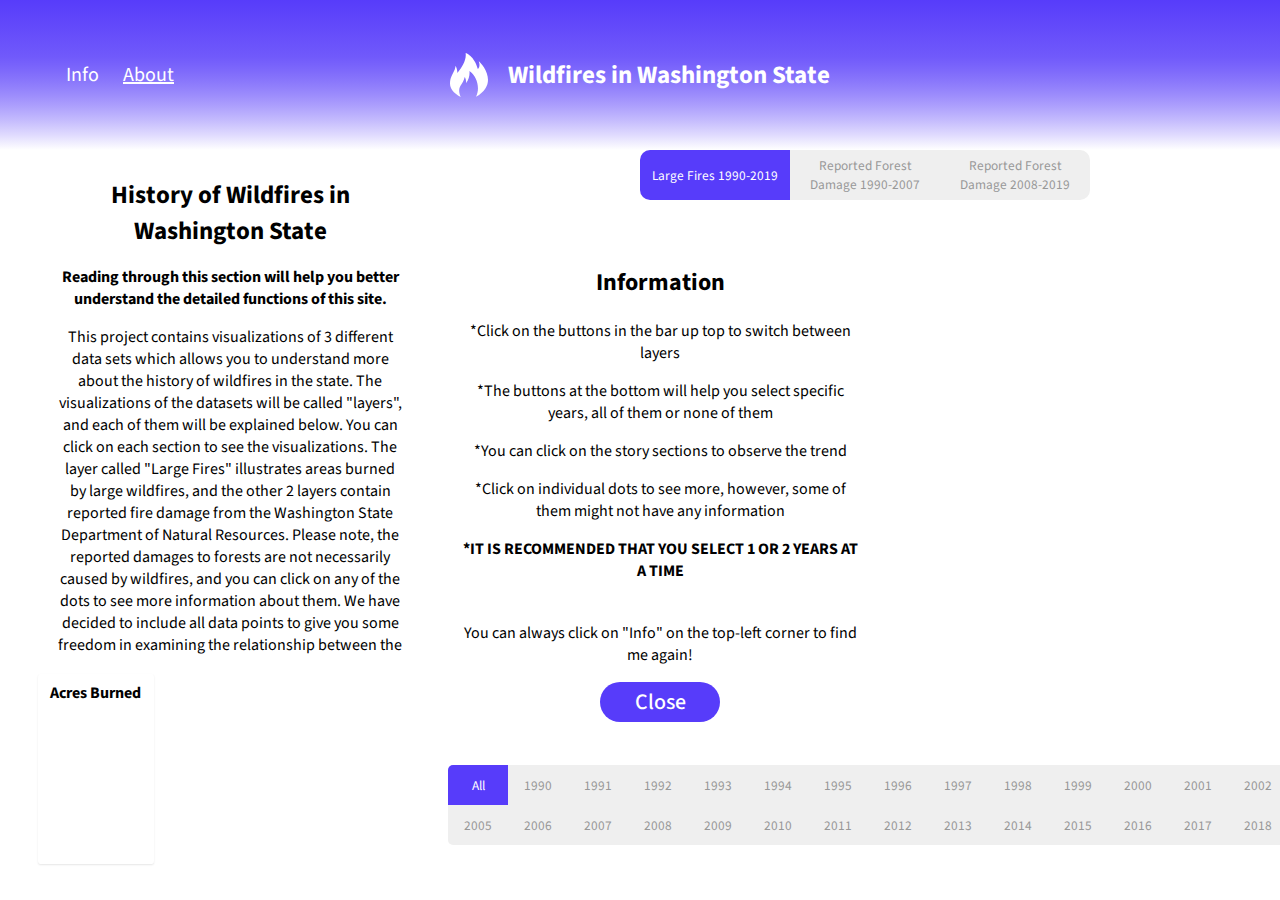
<file: index.html>
<!DOCTYPE html>
<html>
<head>
    <meta charset="utf-8">
    <title>Wildfires in Washington State</title>
    <meta name="viewport" content="initial-scale=1.0, width=device-width" />
    <link href="https://api.mapbox.com/mapbox-gl-js/v2.8.1/mapbox-gl.css" rel="stylesheet">
    <script src="https://api.mapbox.com/mapbox-gl-js/v2.8.1/mapbox-gl.js"></script>
    <link rel="stylesheet" href="css/index.css">
    <link rel="preconnect" href="https://fonts.googleapis.com">
    <link rel="preconnect" href="https://fonts.gstatic.com" crossorigin>
    <link href="https://fonts.googleapis.com/css2?family=Source+Sans+Pro:wght@500&display=swap" rel="stylesheet">
</head>  
<body>
    <section id="main">
    <div id="map"></div>
    </section>
    <!--Header Section-->
    <div class="header">
    <div class="links">
        <button class="info-btn" onclick="showInfo()">Info</button>
        <a href='about_us.html'>About</a>
    </div>
    <div class="header-container">
        <img class='fire-icon' src='imgs/fire.svg'/></img>
        <h1>Wildfires in Washington State</h1>
    </div>
    </div>
    <div class="info-popup">
      <h2>Information</h2>
      <p>*Click on the buttons in the bar up top to switch between layers</p>
      <p>*The buttons at the bottom will help you select specific years, all of them or none of them</p>
      <p>*You can click on the story sections to observe the trend</p>
      <p>*Click on individual dots to see more, however, some of them might not have any information</p>
      <p><strong>*IT IS RECOMMENDED THAT YOU SELECT 1 OR 2 YEARS AT A TIME</strong></p>
      <p class="find-info">You can always click on "Info" on the top-left corner to find me again!</p>
      <button class="close-btn" onclick="closeInfo()">Close</button>
    </div>
    <div id="left-bar">
      <div id="story">
    <section class="intro-sec">
      <h1 class="story-head">History of Wildfires in Washington State</h1>
        <p class="story-text"> <strong>Reading through this section will help you better
            understand the detailed functions of this site.</strong></p>
        <p class="story-text">This project contains visualizations of 3 different data sets which allows you to
            understand more about the history of wildfires in the state. The visualizations of the
            datasets will be called "layers", and each of them will be explained below. You can
            click on each section to see the visualizations. The layer called "Large Fires" illustrates
            areas burned by large wildfires, and the other 2 layers contain reported fire damage
            from the Washington State Department of Natural Resources. Please note, the reported
            damages to forests are not necessarily caused by wildfires, and you can click on
            any of the dots to see more information about them. We have decided to include all data
            points to give you some freedom in examining the relationship between the datasets.
          </p>
          <p class="story-text">If you want to see some examples, you find them on our github page:
            <button class="git-btn">
              <a id="git-link" href='https://github.com/Frostycs/wildfires_project'>Github</a>
            </button>
          </p>
    </section>
    <section id="s1" class="story-sec" onclick="playSection1()">
          <h3 class="story-head">Large Fires In The state From 1990 To 2019</h3>
          <p class="story-text">The Washington State large fires data set is acquired from WADNR
            collected by Washington State Department of Natural Resources.You can interact with the
            buttons to see the data points recorded in this specific data set, or compare with others.
            The green areas represent areas that were affected by large wildfires.
          </p>
    </section>
    <section id="s2" class="story-sec" onclick="playSection2()">
          <h3 class="story-head">Reported Forest Damage 1990-2007</h3>
          <p class="story-text">The most intense areas where we have the most acres burned by fires
            in Washington seem focused near its border with Canada and Idaho, the center, and all
            along the coast of Washington but are noticeably less intense than those that seem to
            take place in the east and the interior from 1990 to 1992.</p>
          <p class="story-text">From 1992 to 1994 there seems to be an increase in the acres burned
            by fires in the interior. It stagnated like this until 1996.</p>
          <p class="story-text">From 1996 to 1998 while we do see a partial decrease in fires in the
             interior, we see larger fires break out along Washington's border with Canada and Idaho.</p>
          <p class="story-text">We see an increase in the number of acres burned and the incidences
             in the interior and along the borders to the east and the west coast from 1998 to 2000
             and remains consistent until 2002 from 2002 to 2005 we see a large increase of fires
             and the acres burned focused in the center and the border between Canada, Washington,
             and Idaho.</p>
    </section>
    <section id="s3" class="story-sec" onclick="playSection3()">
          <h3 class="story-head">Reported Fire Damage 2008-2019</h3>
          <p class="story-text">Similarly, the dots for the fire damage between 2008-2019 layer
            represent the number of acres burned from a fire between these dates. Similarly, to the
            last map layer, the bigger the dot, the more acres were burnt as a result of the fire.
            For more information about the differences in the acres burned and to what degree,
            examine the legend.</p>
          <p class="story-text">Wildfires frequency seems to have increased drastically since 2008.
            This newer dataset consists much more information than the old one, and we were able to
            show you more information such as the cause of the fires.</p>
    </section>
      </div>
      <div id="legend"><b>Acres Burned</b></div>
      </div>
      <div id="toggle-btns">
      <button id="l1" class="selected first" onclick="toggleLayer(this, 'lg-fire-polies')">
        Large Fires 1990-2019
      </button>
      <button id="l2" class="map-btns" onclick="toggleLayer(this, 'fires-pre-07')">
        Reported Forest Damage 1990-2007
      </button>
      <button id="l3" class="map-btns last" onclick="toggleLayer(this, 'fires-aft-07')">
        Reported Forest Damage 2008-2019
      </button>
      </div>
      <div id="years">
      <button id="all-yrs" class="selected-yrs top-left" onclick="clearAll()">All</button>
      <button class="yr-btns" onclick="updateYrs(this, 1990)">1990</button>
      <button class="yr-btns" onclick="updateYrs(this, 1991)">1991</button>
      <button class="yr-btns" onclick="updateYrs(this, 1992)">1992</button>
      <button class="yr-btns" onclick="updateYrs(this, 1993)">1993</button>
      <button class="yr-btns" onclick="updateYrs(this, 1994)">1994</button>
      <button class="yr-btns" onclick="updateYrs(this, 1995)">1995</button>
      <button class="yr-btns" onclick="updateYrs(this, 1996)">1996</button>
      <button class="yr-btns" onclick="updateYrs(this, 1997)">1997</button>
      <button class="yr-btns" onclick="updateYrs(this, 1998)">1998</button>
      <button class="yr-btns" onclick="updateYrs(this, 1999)">1999</button>
      <button class="yr-btns" onclick="updateYrs(this, 2000)">2000</button>
      <button class="yr-btns" onclick="updateYrs(this, 2001)">2001</button>
      <button class="yr-btns" onclick="updateYrs(this, 2002)">2002</button>
      <button class="yr-btns" onclick="updateYrs(this, 2003)">2003</button>
      <button class="yr-btns top-right" onclick="updateYrs(this, 2004)">2004</button>
      <button class="yr-btns bot-left" onclick="updateYrs(this, 2005)">2005</button>
      <button class="yr-btns" onclick="updateYrs(this, 2006)">2006</button>
      <button class="yr-btns" onclick="updateYrs(this, 2007)">2007</button>
      <button class="yr-btns" onclick="updateYrs(this, 2008)">2008</button>
      <button class="yr-btns" onclick="updateYrs(this, 2009)">2009</button>
      <button class="yr-btns" onclick="updateYrs(this, 2010)">2010</button>
      <button class="yr-btns" onclick="updateYrs(this, 2011)">2011</button>
      <button class="yr-btns" onclick="updateYrs(this, 2012)">2012</button>
      <button class="yr-btns" onclick="updateYrs(this, 2013)">2013</button>
      <button class="yr-btns" onclick="updateYrs(this, 2014)">2014</button>
      <button class="yr-btns" onclick="updateYrs(this, 2015)">2015</button>
      <button class="yr-btns" onclick="updateYrs(this, 2016)">2016</button>
      <button class="yr-btns" onclick="updateYrs(this, 2017)">2017</button>
      <button class="yr-btns" onclick="updateYrs(this, 2018)">2018</button>
      <button class="yr-btns" onclick="updateYrs(this, 2019)">2019</button>
      <button id="no-yrs" class="yr-btns bot-right" onclick="addAll()">None</button>
      </div>
  </body>
  <!--This script must be directly following the body tag-->
  <script src="js/index.js"></script>
</html>
</file>
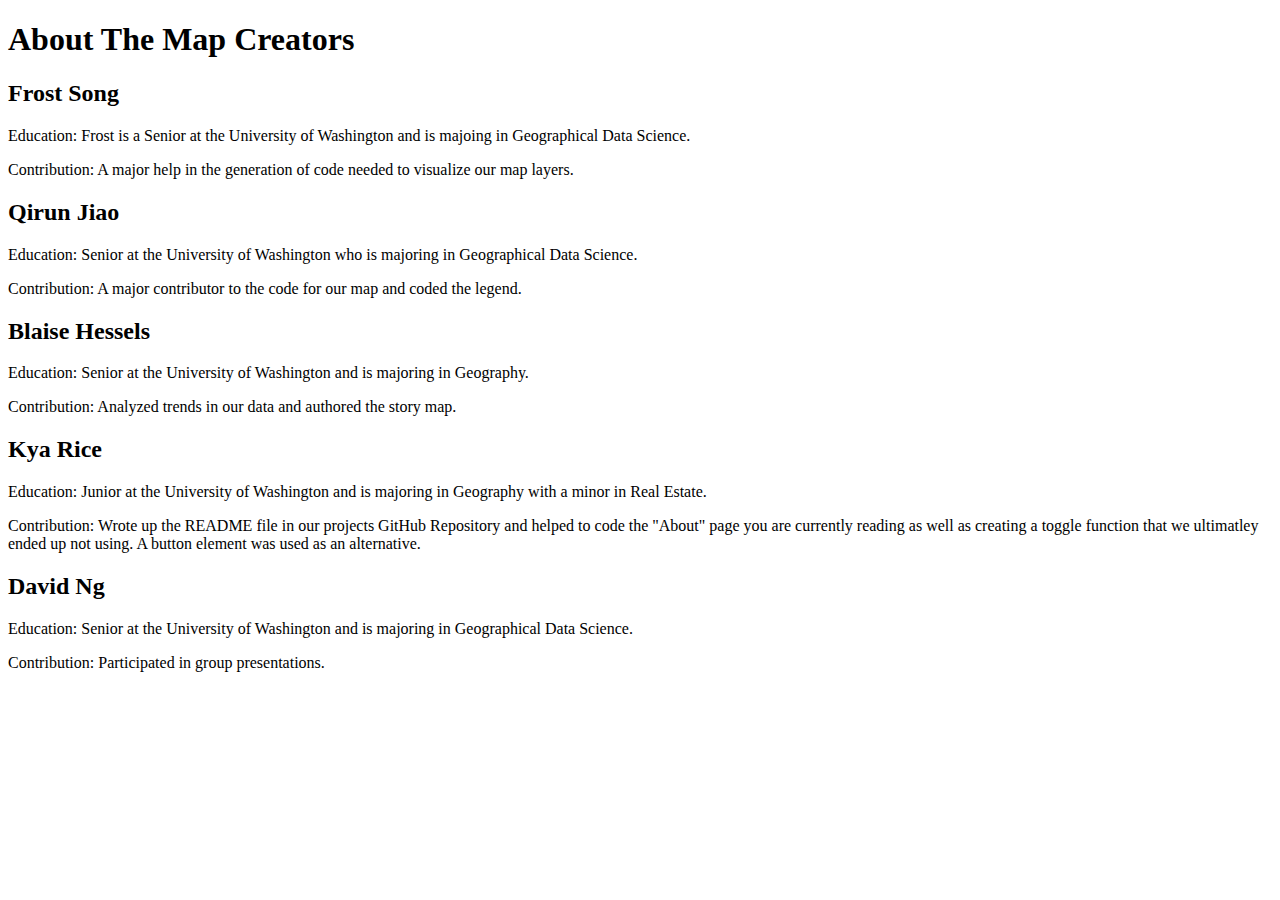
<file: about_us copy.html>
<!DOCTYPE html>
<html>
  <head>
    <meta charset="utf-8">
    <title>About</title>
    <link rel="aboutstylesheet" href="css/about_us.css">
  </head>
  <body>
    <h1>About The Map Creators</h1>

    <h2>Frost Song</h2> 
        
    <p>Education: Frost is a Senior at the University of 
        Washington and is majoing in Geographical Data Science.</p>
    
    <p>Contribution: A major help in the generation of code needed to
        visualize our map layers.</p>

    <h2>Qirun Jiao</h2>
        
    <p>Education: Senior at the University of Washington who 
        is majoring in Geographical Data Science.</p>
    
    <p>Contribution: A major contributor to the code for our map and coded
        the legend.</p>

    <h2>Blaise Hessels</h2>
        
    <p>Education: Senior at the University of
        Washington and is majoring in Geography.</p>
    
    <p>Contribution: Analyzed trends in our data and authored the story map.</p>

    <h2>Kya Rice</h2>
        
    <p>Education: Junior at the University of Washington
        and is majoring in Geography with a minor in Real Estate.</p>
    
    <p>Contribution: Wrote up the README file in our projects GitHub Repository
        and helped to code the "About" page you are currently reading as well
        as creating a toggle function that we ultimatley ended up not using.
        A button element was used as an alternative.</p>
        
    <h2>David Ng</h2>

    <p>Education: Senior at the University of Washington and 
        is majoring in Geographical Data Science.</p>
    
    <p>Contribution: Participated in group presentations.</p>
  </body>
</html>
</file>
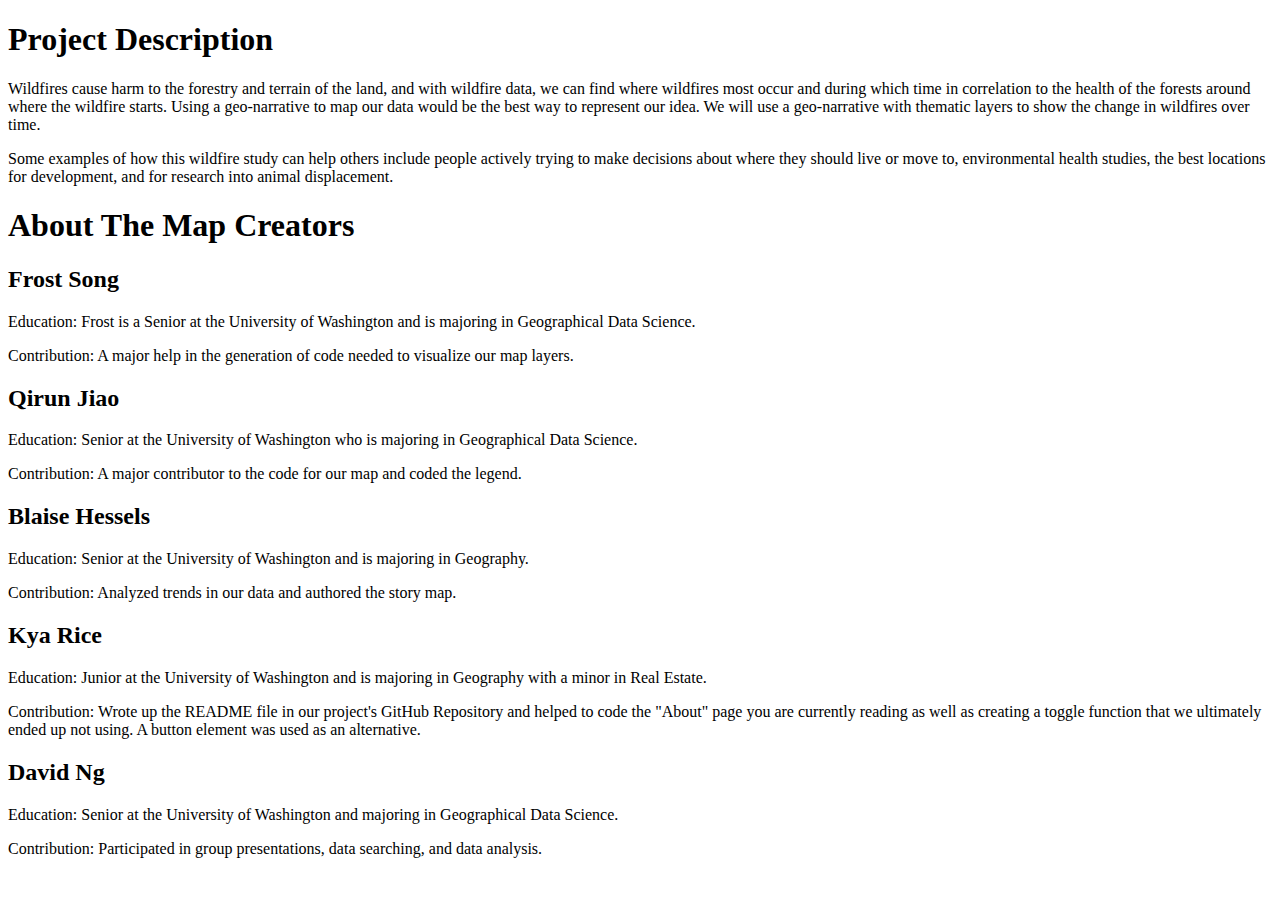
<file: about_us.html>
<!DOCTYPE html>
<html>
  <head>
    <meta charset="utf-8">
    <title>About</title>
    <link rel="aboutstylesheet" href="css/about_us.css">
 </head>
 <body>
   <section>
    <h1>Project Description</h1>
    <div class="header">
   </section>
    <p>Wildfires cause harm to the forestry and terrain of
        the land, and with wildfire data, we can find where wildfires most occur and
        during which time in correlation to the health of the forests around
        where the wildfire starts. Using a geo-narrative to map our data
        would be the best way to represent our idea. We will use a
        geo-narrative with thematic layers to show the change in wildfires
        over time.</p>
    <p>Some examples of how this wildfire study can help others include people
        actively trying to make decisions about where they should live or
        move to, environmental health studies, the best locations for development, and for
        research into animal displacement.</p>

    <h1>About The Map Creators</h1>

    <h2>Frost Song</h2>
    <p>Education: Frost is a Senior at the University of
        Washington and is majoring in Geographical Data Science.</p>
    <p>Contribution: A major help in the generation of code needed to
        visualize our map layers.</p>

    <h2>Qirun Jiao</h2>
    <p>Education: Senior at the University of Washington who
        is majoring in Geographical Data Science.</p>
    <p>Contribution: A major contributor to the code for our map and coded
        the legend.</p>

    <h2>Blaise Hessels</h2>
    <p>Education: Senior at the University of
        Washington and is majoring in Geography.</p>
    <p>Contribution: Analyzed trends in our data and authored the story map.</p>

    <h2>Kya Rice</h2>
    <p>Education: Junior at the University of Washington
        and is majoring in Geography with a minor in Real Estate.</p>
    <p>Contribution: Wrote up the README file in our project's GitHub Repository
        and helped to code the "About" page you are currently reading as well
        as creating a toggle function that we ultimately ended up not using.
        A button element was used as an alternative.</p>

    <h2>David Ng</h2>
    <p>Education: Senior at the University of Washington and
        majoring in Geographical Data Science.</p>
    <p>Contribution: Participated in group presentations, data searching, and data analysis.</p>
</body>
</html>
</file>
<file: css/index.css>
* {
  font-family: 'Source Sans Pro', sans-serif;
}

body {
  margin: 0;
  padding: 0;
}

.hidden {
  display: none;
}

.header, .header-container {
  display: flex;
  justify-content: center;
  align-items: center;
  flex-wrap: nowrap;
  position: relative;
}

.header {
  background-image: linear-gradient(rgba(87, 60, 250,1), 70%, rgba(87, 60, 250, 0));
}

.header, .header-container {
  height: 150px;
}

.header-container {
  width: auto;
  color: white;
}

ul {
  margin-right: 30px;
}

.info-btn {
  width: 40px;
  height: 40px;
  background-color: transparent;
  color: white;
  cursor: pointer;
  border: none;
  font-size: 20px;
  margin: 20px;
}

.find-info {
  margin-top: 40px;
}

.info-popup {
  position: absolute;
  max-width: 500px;
  width: 400px;
  background-color: white;
  border-radius: 2%;
  top: 25%;
  left: 50%;
  margin-left: -200px;
  padding: 20px;
  text-align: center;
  transform: scale(1);
  visibility: visible;
  transition: transform 0.4s, top 0.4s;
}

.closed-pop {
  top: 10%;
  left: 17%;
  transform: translate(-150%, -50%) scale(0.1);
  transition: transform 0.4s, top 0.4s;
  visibility: hidden;
}

.close-btn {
  width: 30%;
  height: 40px;
}

.git-btn {
  width: 90px;
  height: 35px;
}

.close-btn, .git-btn {
  font-size: 22px;
  background: rgba(87, 60, 250,1);
  outline: none;
  cursor: pointer;
  font-weight: 500;
  border-radius: 20px;
  color: white;
  border: none;
}

h1 {
  font-size: 25px;
}

h1, h3 {
  text-align: center;
}

#map {
  position: absolute;
  top: 0;
  bottom: 0;
}

.header, #main, #map, html {
  width: 100%;
  height: 100%;
}

.fire-icon {
  margin-right: 20px;
}

#left-bar{
  position: absolute;
  display: flex;
  flex-wrap: wrap;
  flex-direction: column;
  align-items: flex-start;
  height: 80%;
  width: 30%;
  margin-left: 3%;
}

#story, #legend {
  display: flex;
  width: 100%;
  background-color: white;
  border-radius: 2%;
}

#story {
  height: 70%;
  display: flex;
  flex-wrap: wrap;
}

.info-popup, #story {
  overflow-y: auto;
  overflow-x: 0;
}

.story-sec, .intro-sec {
  width: 100%;
}

.story-text {
  font-size: 16px;
  text-align: center;
}

.map-btns, #toggle-btns, .selected {
  height: 50px;
}

.map-btns, .selected {
  width: 150px;
}

.map-btns, .yr-btns {
  cursor: pointer;
  border: none;
  color: rgba(152, 152, 152, 1);
}

.map-btns:hover, .yr-btns:hover, .story-sec:hover {
  background-color: rgb(85, 85, 85);
  color: white;
  transition: 0.4s;
}

.story-sec:hover {
  cursor: pointer;
}

.selected, .selected-yrs {
  cursor: pointer;
  border: none;
  background-color: #573CFA;
  color: white;
}

.selected:hover, .selected-yrs:hover {
  background-color: rgb(100, 11, 184);
  color: white;
  transition: 0.4s;
}

.yr-btns, .selected-yrs {
  height: 40px;
}

.yr-btns, .selected-yrs {
  width: 60px;
}

.first {
  border-radius: 10px 0 0 10px;
}

.last {
  border-radius: 0 10px 10px 0;
}

#toggle-btns, #years{
  position: absolute;
  display: flex;
  flex-wrap: wrap;
  justify-content: start;
  width: auto;
}

#toggle-btns {
  margin-left: 50%;
}

.links {
  position: absolute;
  left: 40px;
}

a, a:visited {
  color: white;
  font-size: 20px;
}



#years {
  left: 35%;
  top: 85%;
  width: 960px;
  height: 80px;
}

#legend {
  display: flex;
  margin-top: 20px;
  height: 25%;
  padding-top: 10px;
  display: flex;
  flex-direction: column;
  box-shadow: 0 1px 2px rgba(0, 0, 0, 0.1);
  line-height: 18px;
  width: 30%;
}

.dot {
  display: inline-block;
  margin-top: 5px;
  border: 1px solid black;
  border-radius: 50%;
  opacity: 0.6;
}

.legend-key {
  display: inline-block;
  margin-left: 20px;
  border-radius: 20%;
  width: 10px;
  height: 10px;
  margin-right: 5px;
}

b{
  text-align: center;
  margin-bottom: 5px;
}

.child{
  flex-grow: 1;
}

.story-head, .story-text {
  width: 100%;
}

.story-sec, .intro-sec {
  margin-top: 10px;
  margin-left: 20px;
  margin-right: 20px;
}

#map-toggle {
  display: flex;
  flex-direction: column;
  justify-content: start;
  position: absolute;
  max-width: 270px;
  max-height: 180px;
  margin-left: 85%;
}

.top-left {
  border-radius: 5px 0 0 0;
}

.top-right {
  border-radius: 0 5px 0 0;
}

.bot-left {
  border-radius: 0 0 0 5px;
}

.bot-right {
  border-radius: 0 0 5px 0;
}

/*------------------------------Custom Scrollbar------------------------------*/
::-webkit-scrollbar {
  width: 7px;
  padding-top: 5px;
}

/* Track */
::-webkit-scrollbar-track {
  box-shadow: inset 0 0 5px white;
  border-radius: 10px;
}

/* Handle */
::-webkit-scrollbar-thumb {
  background: grey;
  border-radius: 10px;
}
/*----------------------------------------------------------------------------*/
</file>
<file: css/about_us.css>
* {
    font-family: 'Source Sans Pro', sans-serif;
  }

.header {
  background-image: linear-gradient(rgba(87, 60, 250,1), 70%, rgba(87, 60, 250, 0));
}

  h1 {
    font-size: 36px;
  }

  h2 {
    font-size: 21px;
  }

  body {
    margin: 0;
    padding: 0;
    font: 18px;
  }
</file>
